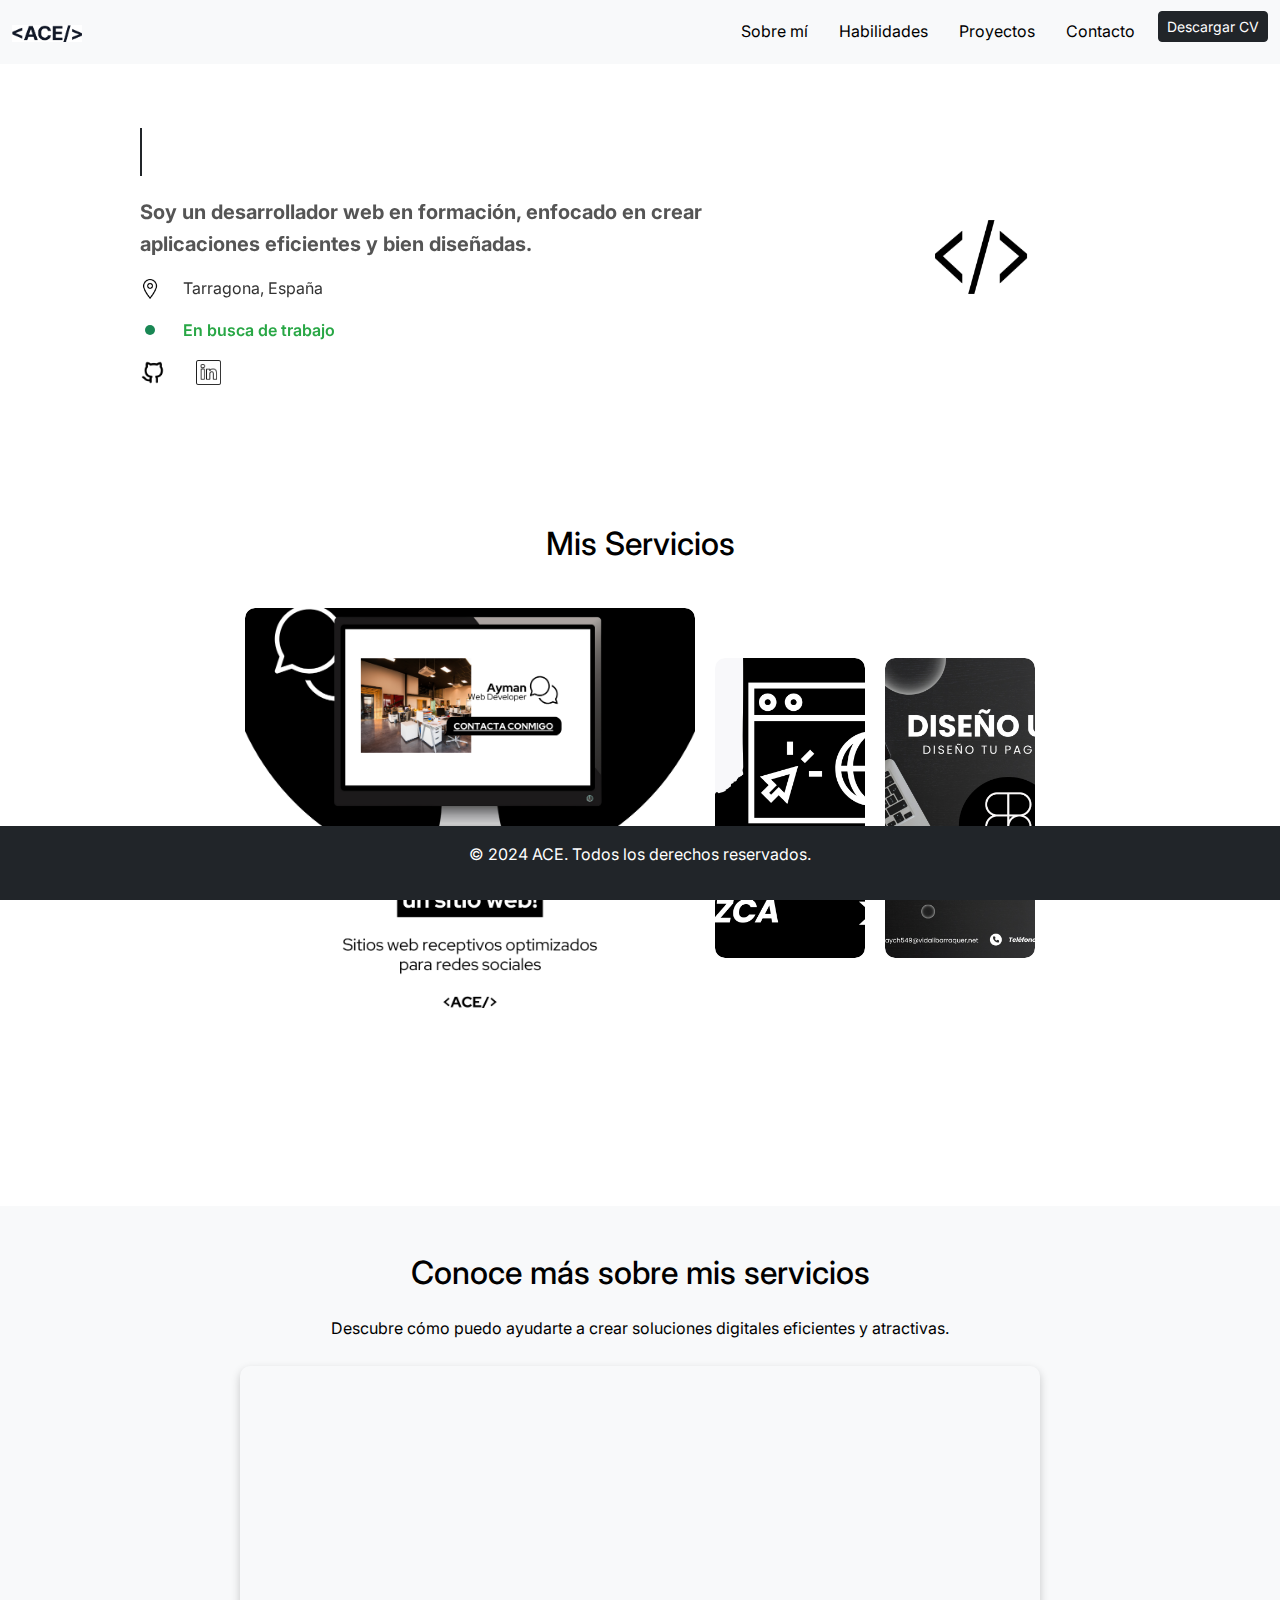
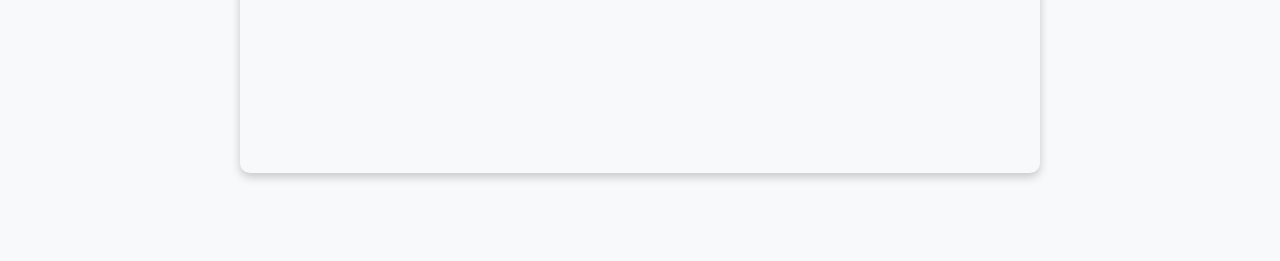
<file: index.html>
<!DOCTYPE html>
<html lang="es">

<head>
    <meta charset="UTF-8">
    <meta name="viewport" content="width=device-width, initial-scale=1.0">
    <meta name="description" content="Portafolio de Ayman Charoui, desarrollador web con experiencia en HTML, CSS, JavaScript y frameworks como Bootstrap.">
    <meta name="author" content="Ayman Charoui Essamadi">
    <title>Portafolio de Ayman Charoui</title>

    <!-- Vinculación de Google Fonts para la tipografía Inter -->
    <link href="https://fonts.googleapis.com/css2?family=Inter:wght@300;400;600&display=swap" rel="stylesheet">

    <!-- Bootstrap CSS -->
    <link href="https://cdn.jsdelivr.net/npm/bootstrap@5.3.0-alpha1/dist/css/bootstrap.min.css" rel="stylesheet">

    <!-- CSS Personalizado -->
    <link href="css/index.css" rel="stylesheet">

    <!-- AOS Animations -->
    <link rel="stylesheet" href="https://cdn.jsdelivr.net/npm/aos@2.3.4/dist/aos.css">

    <!-- Scripts -->
    <script src="https://cdn.jsdelivr.net/npm/bootstrap@5.3.0-alpha1/dist/js/bootstrap.bundle.min.js" defer></script>
    <script src="https://cdn.jsdelivr.net/npm/aos@2.3.4/dist/aos.js" defer></script>
    <script>
        document.addEventListener('DOMContentLoaded', () => {
            AOS.init({
                duration: 800,
                easing: 'ease-in-out'
            });
        });
    </script>
</head>

<body id="index">
    <!-- Navbar cargada externamente -->
    <header id="navbar-container"></header>

    <script>
        document.addEventListener("DOMContentLoaded", function () {
            fetch("navbar.html")
                .then(response => response.text())
                .then(data => {
                    document.getElementById("navbar-container").innerHTML = data;
                });
        });
    </script>

    <!-- Sección de introducción -->
    <section class="intro-section text-center py-5" aria-labelledby="intro-header">
        <div class="container">
            <div class="row align-items-center">
                <!-- Columna para el contenido de texto a la izquierda -->
                <div class="col-md-8 mb-4" data-aos="fade-left">
                    <header>
                        <h1 class="text-start d-flex align-items-center">
                            Hola, me llamo Ayman
                            <img src="Multimedia/images/manoemoji.png" alt="Emoji de saludo con la mano" class="emoji img-fluid ms-2" style="width: 90px;">
                        </h1>                        
                    </header>
                    <p class="text-start">Soy un desarrollador web en formación, enfocado en crear aplicaciones eficientes y bien diseñadas.</p>
    
                    <!-- Ubicación y estado -->
                    <div class="location-status mb-3 d-flex align-items-center">
                        <img src="Multimedia/images/gps.png" alt="Ubicación" class="img-fluid" style="width: 20px; height: 20px;">
                        <span class="ms-2">Tarragona, España</span>
                    </div>
                    <div class="status-indicator mb-3 d-flex align-items-center">
                        <span class="bg-success rounded-circle" style="width: 10px; height: 10px;"></span>
                        <span class="ms-2">En busca de trabajo</span>
                    </div>
    
                    <!-- Iconos sociales -->
                    <div class="social-icons d-flex mt-3">
                        <a href="https://github.com/AyChEs-0" target="_blank" class="me-3">
                            <img src="Multimedia/images/outline.png" alt="GitHub" class="social-icon">
                        </a>
                        <a href="https://www.linkedin.com/in/ayman-c-909846265?utm_source=share&utm_campaign=share_via&utm_content=profile&utm_medium=android_app " target="_blank">
                            <img src="Multimedia/images/social.png" alt="LinkedIn" class="social-icon">
                        </a>
                    </div>
                </div>
    
                <!-- Columna para la imagen a la derecha -->
                <div class="col-md-4 mb-4" data-aos="fade-right">
                    <img src="Multimedia/images/code.png" alt="Ayman Charoui" class="img-fluid rounded-circle" style="width: 150px; height: 150px;">
                </div>
            </div>
        </div>
    </section>

    <!-- Sección del Slideshow -->
    <section class="slideshow-section text-center py-5" aria-labelledby="slideshow-header">
        <div class="container">
            <h2 id="slideshow-header" class="mb-4">Mis Servicios</h2>
            <div class="slider-container">
                <div class="slider-images">
                    <div class="slider-img" onclick="activateSlide(0)">
                        <img src="Multimedia/images/BANNER1.png" alt="Banner 1">
                    </div>
                    <div class="slider-img" onclick="activateSlide(1)">
                        <img src="Multimedia/images/BANNER2.png" alt="Banner 2">
                    </div>
                    <div class="slider-img" onclick="activateSlide(2)">
                        <img src="Multimedia/images/BANNER3.png" alt="Banner 3">
                    </div>
                </div>
            </div>
        </div>
    </section>

    <!-- Sección del Vídeo Publicitario -->
    <section class="video-section text-center py-5" aria-labelledby="video-header">
        <div class="container">
            <h2 id="video-header" class="mb-4">Conoce más sobre mis servicios</h2>
            <p class="mb-4">Descubre cómo puedo ayudarte a crear soluciones digitales eficientes y atractivas.</p>
            <div class="video-container">
                <iframe 
                    width="100%" 
                    height="400" 
                    src="https://www.youtube.com/embed/BciUxKkTMnU?si=ZtHCV5sSHZlhfaGw" 
                    title="Vídeo publicitario de Ayman Charoui" 
                    frameborder="0" 
                    allow="accelerometer; autoplay; clipboard-write; encrypted-media; gyroscope; picture-in-picture" 
                    allowfullscreen>
                </iframe>
            </div>
        </div>
    </section>

    <!-- Footer fijo -->
    <footer class="text-center text-white bg-dark py-3 fixed-bottom">
        <p>&copy; 2024 ACE. Todos los derechos reservados.</p>
    </footer>

    <script>
        // Script per activar el slide
        function activateSlide(index) {
            const slides = document.querySelectorAll('.slider-img');
            slides.forEach((slide, i) => {
                if (i === index) {
                    slide.classList.add('active');
                } else {
                    slide.classList.remove('active');
                }
            });
        }

        // Activar el primer slide per defecte
        activateSlide(0);
    </script>
</body>

</html>
</file>
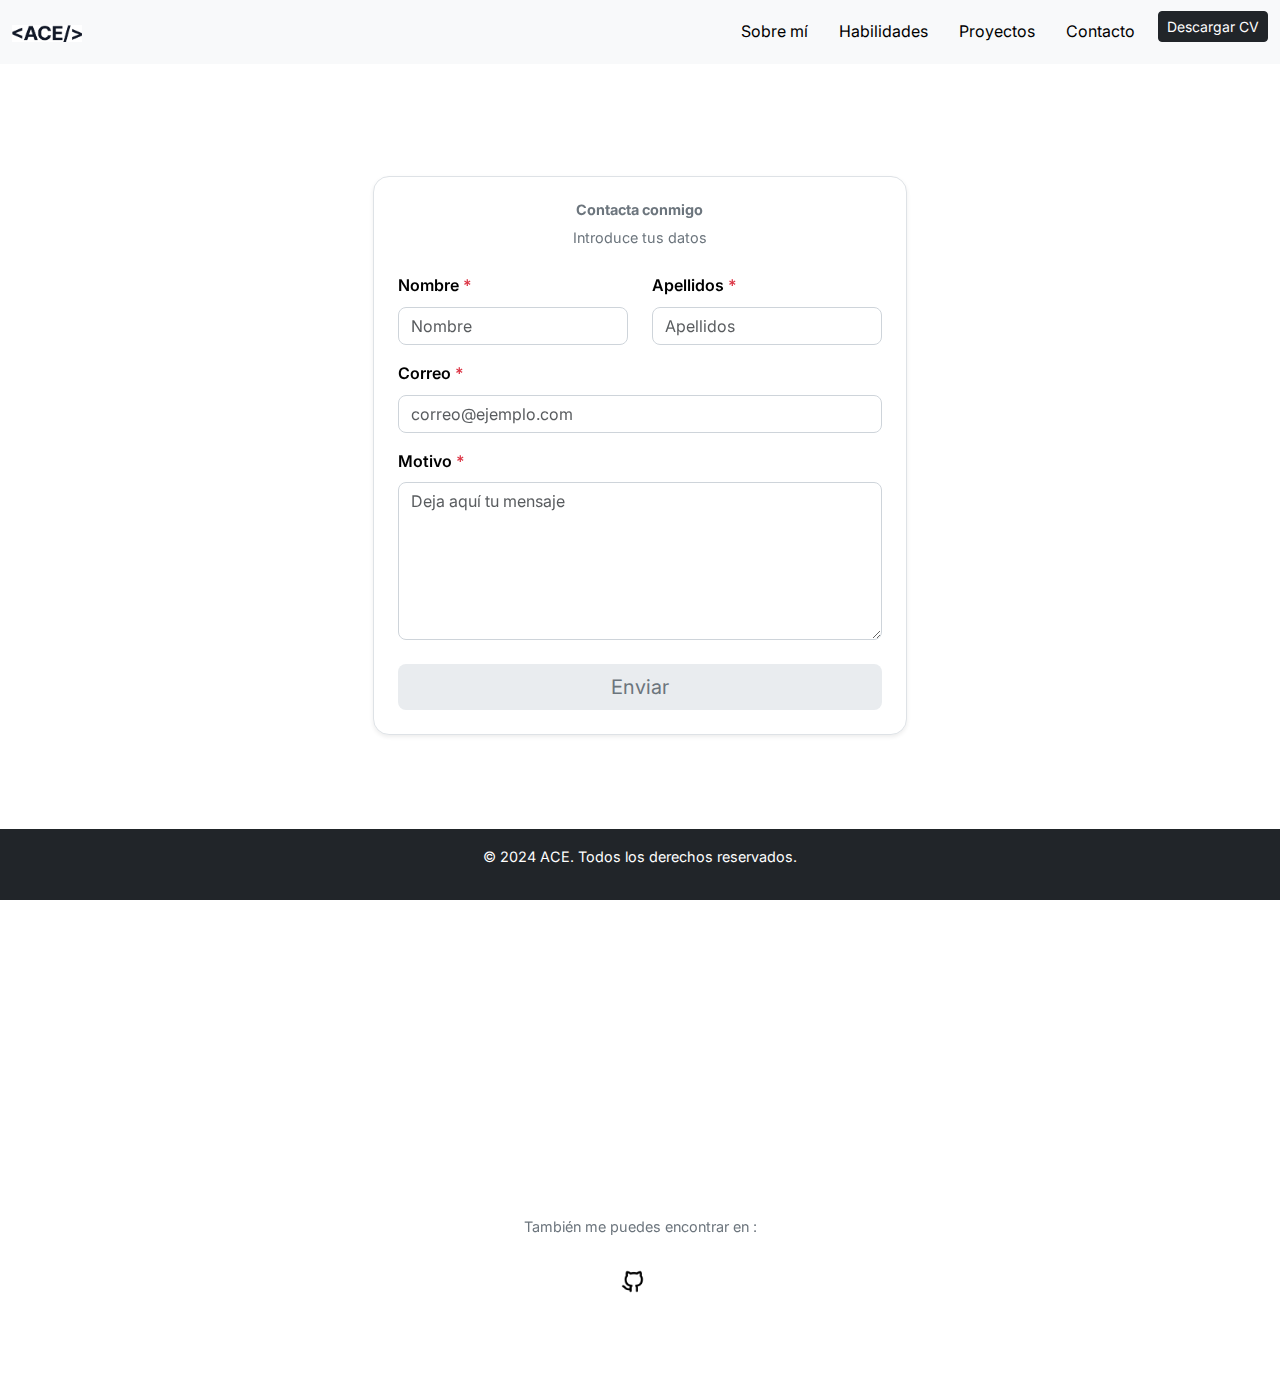
<file: contacto.html>
<!DOCTYPE html>
<html lang="es">

<head>
    <meta charset="UTF-8">
    <meta name="viewport" content="width=device-width, initial-scale=1.0">
    <meta name="description" content="Portafolio de Ayman Charoui, desarrollador web con experiencia en HTML, CSS, JavaScript y frameworks como Bootstrap.">
    <meta name="author" content="Ayman Charoui Essamadi">
    <title>Portafolio de Ayman Charoui</title>

    <!-- Vinculación de Google Fonts para la tipografía Inter -->
    <link href="https://fonts.googleapis.com/css2?family=Inter:wght@300;400;600&display=swap" rel="stylesheet">

    <!-- Bootstrap CSS -->
    <link href="https://cdn.jsdelivr.net/npm/bootstrap@5.3.0-alpha1/dist/css/bootstrap.min.css" rel="stylesheet">

    <!-- CSS Personalizado -->
    <link href="css/contacto.css" rel="stylesheet">

    <!-- AOS Animations -->
    <link rel="stylesheet" href="https://cdn.jsdelivr.net/npm/aos@2.3.4/dist/aos.css">

    <!-- Scripts -->
    <script src="https://cdn.jsdelivr.net/npm/bootstrap@5.3.0-alpha1/dist/js/bootstrap.bundle.min.js" defer></script>
    <script src="https://cdn.jsdelivr.net/npm/aos@2.3.4/dist/aos.js" defer></script>
    <script>
        // Inicialización de AOS (animaciones)
        document.addEventListener('DOMContentLoaded', () => {
            AOS.init({
                duration: 800,
                easing: 'ease-in-out'
            });
        });
    </script>
</head>

<body>
    <!-- Navbar cargada externamente -->
    <header id="navbar-container"></header>

    <script>
        // Carga la navbar desde un archivo externo
        document.addEventListener("DOMContentLoaded", function () {
            fetch("navbar.html")
                .then(response => response.text())
                .then(data => {
                    document.getElementById("navbar-container").innerHTML = data;
                });
        });
    </script>

    <!-- Sección de contacto -->
    <section class="contacto my-5 py-5">
        <div class="container" data-aos="fade-up">
            <div class="row justify-content-center">
                <div class="col-12 col-md-10 col-lg-8 p-4 border rounded-4 shadow-sm bg-white">
                    <h2 class="text-center fw-bold mb-2">Contacta conmigo</h2>
                    <p class="text-center mb-4">Introduce tus datos</p>
                    <form id="contact-form" action="procesar_formulario.php" method="POST" data-aos="fade-up">
                        <div class="row mb-3">
                            <div class="col-md-6">
                                <label for="nombre" class="form-label fw-semibold">Nombre <span class="text-danger">*</span></label>
                                <input type="text" id="nombre" class="form-control" placeholder="Nombre" required>
                            </div>
                            <div class="col-md-6">
                                <label for="apellidos" class="form-label fw-semibold">Apellidos <span class="text-danger">*</span></label>
                                <input type="text" id="apellidos" class="form-control" placeholder="Apellidos" required>
                            </div>
                        </div>
                        <div class="mb-3">
                            <label for="correo" class="form-label fw-semibold">Correo <span class="text-danger">*</span></label>
                            <input type="email" id="correo" class="form-control" placeholder="correo@ejemplo.com" required>
                        </div>
                        <div class="mb-4">
                            <label for="motivo" class="form-label fw-semibold">Motivo <span class="text-danger">*</span></label>
                            <textarea id="motivo" class="form-control" rows="6" placeholder="Deja aquí tu mensaje" required></textarea>
                        </div>
                        <button type="submit" class="btn btn-lg w-100 enviar-btn">Enviar</button>
                    </form>
                </div>
            </div>
            <!-- Mapa incrustado sin API -->
            <div class="mt-5" style="text-align: center;">
                <iframe 
                    src="https://www.google.com/maps/embed?pb=!1m18!1m12!1m3!1d2985.181312460702!2d1.2419156768900855!3d41.11888200960001!2m3!1f0!2f0!3f0!3m2!1i1024!2i768!4f13.1!3m3!1m2!1s0x12a15a57941d547f%3A0x9c3c7b41e6b2b22b!2sInstitut%20Francesc%20Vidal%20i%20Barraquer!5e0!3m2!1ses!2ses!4v1710600000000"
                    width="100%" 
                    height="400" 
                    style="border:0;" 
                    allowfullscreen="" 
                    loading="lazy" 
                    referrerpolicy="no-referrer-when-downgrade">
                </iframe>
            </div>
            <!-- Redes sociales -->
            <div class="text-center mt-4">
                <p>También me puedes encontrar en :</p>
                <a href="https://github.com/tuusuario" target="_blank" class="me-3">
                    <img src="Multimedia/images/outline.png" alt="GitHub" class="social-icon" width="25px" height="25px">
                </a>
                <i class="bi bi-github fs-3"></i>
            </div>
        </div>
    </section>

    <!-- Footer fijo -->
    <footer class="text-center text-white bg-dark py-3 fixed-bottom">
        <p>&copy; 2024 ACE. Todos los derechos reservados.</p>
    </footer>
</body>
</html>
</file>
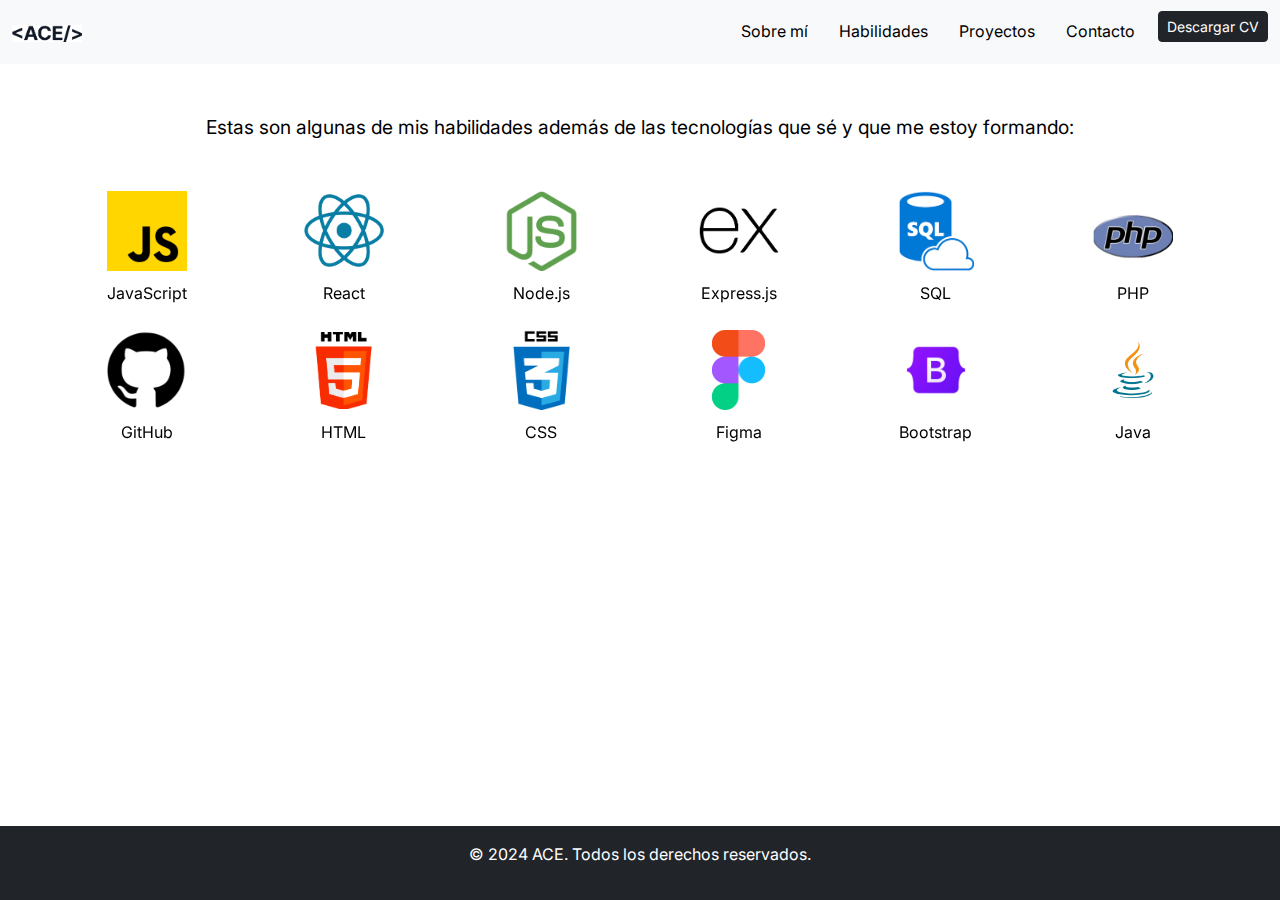
<file: habilidades.html>
<!DOCTYPE html>
<html lang="es">

<head>
    <meta charset="UTF-8">
    <meta name="viewport" content="width=device-width, initial-scale=1.0">
    <meta name="description" content="Portafolio de Ayman Charoui, desarrollador web con experiencia en HTML, CSS, JavaScript y frameworks como Bootstrap.">
    <meta name="author" content="Ayman Charoui Essamadi">
    <title>Portafolio de Ayman Charoui</title>

    <!-- Vinculación de Google Fonts para la tipografía Inter -->
    <link href="https://fonts.googleapis.com/css2?family=Inter:wght@300;400;600&display=swap" rel="stylesheet">

    <!-- Bootstrap CSS -->
    <link href="https://cdn.jsdelivr.net/npm/bootstrap@5.3.0-alpha1/dist/css/bootstrap.min.css" rel="stylesheet">

    <!-- CSS Personalizado -->
    <link href="css/hablidades.css" rel="stylesheet">

    <!-- AOS Animations -->
    <link rel="stylesheet" href="https://cdn.jsdelivr.net/npm/aos@2.3.4/dist/aos.css">

    <!-- Scripts -->
    <script src="https://cdn.jsdelivr.net/npm/bootstrap@5.3.0-alpha1/dist/js/bootstrap.bundle.min.js" defer></script>
    <script src="https://cdn.jsdelivr.net/npm/aos@2.3.4/dist/aos.js" defer></script>
    <script>
        document.addEventListener('DOMContentLoaded', () => {
            AOS.init({
                duration: 800,
                easing: 'ease-in-out'
            });
        });
    </script>
</head>

<body id="hablidades">
    <!-- Navbar cargada externamente -->
    <header id="navbar-container"></header>

    <script>
        document.addEventListener("DOMContentLoaded", function () {
            fetch("navbar.html")
                .then(response => response.text())
                .then(data => {
                    document.getElementById("navbar-container").innerHTML = data;
                });
        });
    </script>

    <section class="tecnologias">
        <p class="habilidades-intro">Estas son algunas de mis habilidades además de las tecnologías que sé y que me estoy formando:</p>
        <div class="grid-tecnologias">
            <div class="tecnologia" data-aos="fade-up">
                <img src="Multimedia/images/icon-javscript.png" alt="JavaScript">
                <p>JavaScript</p>
            </div>
            <div class="tecnologia" data-aos="fade-up">
                <img src="Multimedia/images/icon-react.png" alt="React">
                <p>React</p>
            </div>
            <div class="tecnologia" data-aos="fade-up">
                <img src="Multimedia/images/icon-nodejs.png" alt="Node.js">
                <p>Node.js</p>
            </div>
            <div class="tecnologia" data-aos="fade-up">
                <img src="Multimedia/images/icon-express.png" alt="Express.js">
                <p>Express.js</p>
            </div>
            <div class="tecnologia" data-aos="fade-up">
                <img src="Multimedia/images/SQL.png" alt="SQL">
                <p>SQL</p>
            </div>
            <div class="tecnologia" data-aos="fade-up">
                <img src="Multimedia/images/icon-php.png" alt="PHP">
                <p>PHP</p>
            </div>
            <div class="tecnologia" data-aos="fade-up">
                <img src="Multimedia/images/icon-github.png" alt="GitHub">
                <p>GitHub</p>
            </div>
            <div class="tecnologia" data-aos="fade-up">
                <img src="Multimedia/images/icon-html.png" alt="HTML">
                <p>HTML</p>
            </div>
            <div class="tecnologia" data-aos="fade-up">
                <img src="Multimedia/images/icon-css.png" alt="CSS">
                <p>CSS</p>
            </div>
            <div class="tecnologia" data-aos="fade-up">
                <img src="Multimedia/images/icon-figma.png" alt="Figma">
                <p>Figma</p>
            </div>
            <div class="tecnologia" data-aos="fade-up">
                <img src="Multimedia/images/icon-bootstrap.png" alt="Bootstrap">
                <p>Bootstrap</p>
            </div>
            <div class="tecnologia" data-aos="fade-up">
                <img src="Multimedia/images/icon-java.png" alt="Java">
                <p>Java</p>
            </div>
        </div>
    </section>

    <!-- Footer fijo -->
    <footer class="text-center text-white bg-dark py-3 fixed-bottom">
        <p>&copy; 2024 ACE. Todos los derechos reservados.</p>
    </footer>
</body>

</html>
</file>
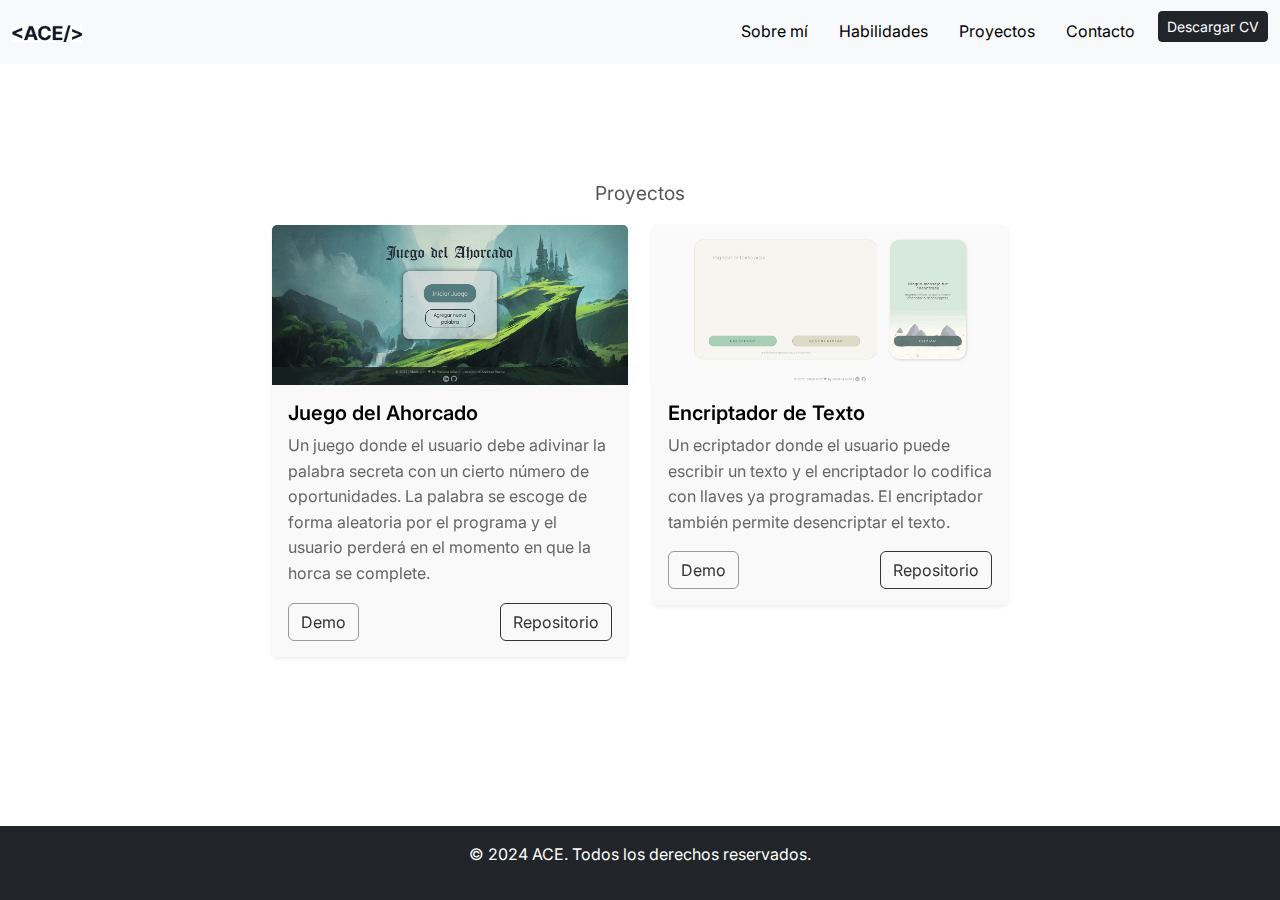
<file: proyectos.html>
<!DOCTYPE html>
<html lang="en">
<head>
    <meta charset="UTF-8">
    <meta name="viewport" content="width=device-width, initial-scale=1.0">
    <meta name="description" content="Portafolio de Ayman Charoui, desarrollador web con experiencia en HTML, CSS, JavaScript y frameworks como Bootstrap.">
    <meta name="author" content="Ayman Charoui Essamadi">
    <title>Portafolio de Ayman Charoui</title>

    <!-- Favicon -->
    <link rel="icon" href="Multimedia/images/code.png" type="image/x-icon">
    <!-- Vinculación de Google Fonts para la tipografía Inter -->
    <link href="https://fonts.googleapis.com/css2?family=Inter:wght@300;400;600&display=swap" rel="stylesheet">

    <!-- Bootstrap CSS -->
    <link href="https://cdn.jsdelivr.net/npm/bootstrap@5.3.0-alpha1/dist/css/bootstrap.min.css" rel="stylesheet">

    <!-- CSS Personalizado -->
    <link href="css/proyectos.css" rel="stylesheet">

    <!-- AOS Animations -->
    <link rel="stylesheet" href="https://cdn.jsdelivr.net/npm/aos@2.3.4/dist/aos.css">

    <!-- Scripts -->
    <script src="https://cdn.jsdelivr.net/npm/bootstrap@5.3.0-alpha1/dist/js/bootstrap.bundle.min.js" defer></script>
    <script src="https://cdn.jsdelivr.net/npm/aos@2.3.4/dist/aos.js" defer></script>
    <script>
        document.addEventListener('DOMContentLoaded', () => {
            AOS.init({
                duration: 800,
                easing: 'ease-in-out'
            });
        });
    </script>
</head>
<body>
    <!-- Navbar cargada externamente -->
    <header id="navbar-container"></header>

    <script>
        document.addEventListener("DOMContentLoaded", function () {
            fetch("navbar.html")
                .then(response => response.text())
                .then(data => {
                    document.getElementById("navbar-container").innerHTML = data;
                });
        });
    </script>

    <!-- Proyectos -->
    <section class="proyectos" id="proyectos">
        <div class="container py-5">
            <!-- Los proyectos no son mios -->
            <p class="text-center" data-aos="fade-up" style="font-size: 1.2rem; color: #555;">
               Proyectos 
            </p>

            <!-- Ejemplo de tarjetas para proyectos futuros -->
            <div class="row justify-content-center">
                <div class="col-md-4" data-aos="zoom-in-up">
                    <div class="card shadow-sm">
                        <img src="Multimedia/images/proyecto-noesmio1.png" class="card-img-top" alt="Proyecto en construcción">
                        <div class="card-body">
                            <h5 class="card-title">Juego del Ahorcado</h5>
                            <p class="card-text">Un juego donde el usuario debe adivinar la palabra secreta con un cierto número de oportunidades. La palabra se escoge de forma aleatoria por el programa y el usuario perderá en el momento en que la horca se complete.</p>
                            <div class="d-flex justify-content-between">
                                <a href="#" class="btn btn-outline-secondary">Demo</a>
                                <a href="#" class="btn btn-outline-dark">Repositorio</a>
                            </div>
                        </div>
                    </div>
                </div>

                <div class="col-md-4" data-aos="zoom-in-up" data-aos-delay="200">
                    <div class="card shadow-sm">
                        <img src="Multimedia/images/proyecto-noesmio2.png" class="card-img-top" alt="Proyecto en construcción">
                        <div class="card-body">
                            <h5 class="card-title">Encriptador de Texto</h5>
                            <p class="card-text">Un ecriptador donde el usuario puede escribir un texto y el encriptador lo codifica con llaves ya programadas. El encriptador también permite desencriptar el texto.</p>
                            <div class="d-flex justify-content-between">
                                <a href="#" class="btn btn-outline-secondary">Demo</a>
                                <a href="#" class="btn btn-outline-dark">Repositorio</a>
                            </div>
                        </div>
                    </div>
                </div>
            </div>
        </div>
    </section>

    <!-- Footer fijo -->
    <footer class="text-center text-white bg-dark py-3 fixed-bottom">
        <p>&copy; 2024 ACE. Todos los derechos reservados.</p>
    </footer>
</body>
</html>
</file>
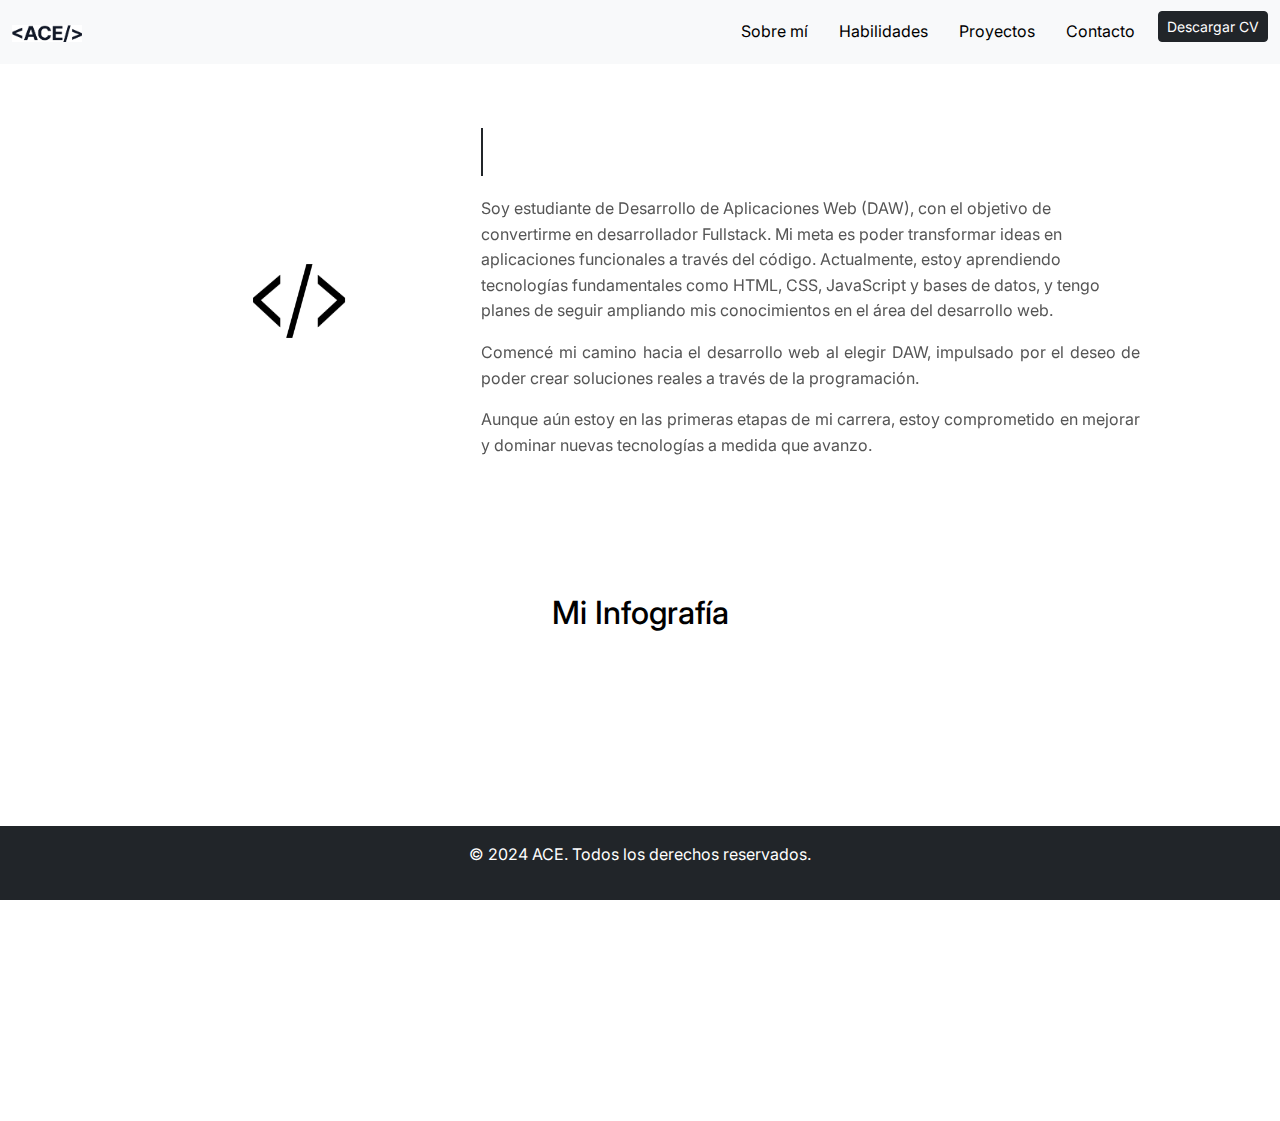
<file: sobremi.html>
<!DOCTYPE html>
<html lang="es">
<head>
  <meta charset="UTF-8">
  <meta name="viewport" content="width=device-width, initial-scale=1.0">
  <meta name="description" content="Portafolio de Ayman Charoui, desarrollador web con experiencia en HTML, CSS, JavaScript y frameworks como Bootstrap.">
  <meta name="author" content="Ayman Charoui Essamadi">
  <title>Portafolio de Ayman Charoui</title>

  <!-- Vinculación de Google Fonts para la tipografía Inter -->
  <link href="https://fonts.googleapis.com/css2?family=Inter:wght@300;400;600&display=swap" rel="stylesheet">

  <!-- Bootstrap CSS -->
  <link href="https://cdn.jsdelivr.net/npm/bootstrap@5.3.0-alpha1/dist/css/bootstrap.min.css" rel="stylesheet">

  <!-- CSS Personalizado -->
  <link href="css/sobremi.css" rel="stylesheet">

  <!-- AOS Animations -->
  <link rel="stylesheet" href="https://cdn.jsdelivr.net/npm/aos@2.3.4/dist/aos.css">

  <!-- Scripts -->
  <script src="https://cdn.jsdelivr.net/npm/bootstrap@5.3.0-alpha1/dist/js/bootstrap.bundle.min.js" defer></script>
  <script src="https://cdn.jsdelivr.net/npm/aos@2.3.4/dist/aos.js" defer></script>
  <script>
      document.addEventListener('DOMContentLoaded', () => {
          AOS.init({
              duration: 800,
              easing: 'ease-in-out'
          });
      });
  </script>
</head>
<body id="sobremi">
<!-- Navbar cargada externamente -->
<header id="navbar-container"></header>

<script>
    document.addEventListener("DOMContentLoaded", function () {
        fetch("navbar.html")
            .then(response => response.text())
            .then(data => {
                document.getElementById("navbar-container").innerHTML = data;
            });
    });
</script>

<main>
    <section class="intro-section text-center py-5" aria-labelledby="intro-header">
        <div class="container">
            <div class="row align-items-center">
                <!-- Columna para la imagen a la derecha -->
                <div class="col-md-4 mb-4" data-aos="fade-right">
                    <img src="Multimedia/images/code.png" alt="Ayman Charoui" class="img-fluid rounded-circle" style="width: 150px; height: 150px;">
                </div>
                <!-- Columna para el contenido de texto -->
                <div class="col-md-8 mb-4" data-aos="fade-left">
                    <header>
                        <h1 class="text-start d-flex align-items-center">
                            Descripcion
                        </h1>
                    </header>
                    <p class="text-start">
                        Soy estudiante de Desarrollo de Aplicaciones Web (DAW), con el objetivo de convertirme en desarrollador Fullstack. Mi meta es poder transformar ideas en aplicaciones funcionales a través del código. Actualmente, estoy aprendiendo tecnologías fundamentales como HTML, CSS, JavaScript y bases de datos, y tengo planes de seguir ampliando mis conocimientos en el área del desarrollo web.
                    </p>
                    <p>
                        Comencé mi camino hacia el desarrollo web al elegir DAW, impulsado por el deseo de poder crear soluciones reales a través de la programación.
                    </p>
                    <p>
                        Aunque aún estoy en las primeras etapas de mi carrera, estoy comprometido en mejorar y dominar nuevas tecnologías a medida que avanzo.
                    </p>
                </div>
            </div>
        </div>
    </section>
    
    <!-- Sección de Infografía -->
    <section class="text-center my-5">
        <h2>Mi Infografía</h2>
        <div style="width: 100%; height: 400px; margin-bottom: 80px;"> <!-- Reduïm l'alçada i afegim un marge inferior -->
            <iframe
                title="Ayman Charoui"
                frameborder="0"
                width="1200"
                height="675"
                style="width: 100%; height: 100%;"
                src="https://view.genially.com/67d6bac4ba4182a790575fa1"
                type="text/html"
                allowscriptaccess="always"
                allowfullscreen="true"
                scrolling="yes"
                allownetworking="all"
            ></iframe>
        </div>
    </section>
</main>

<!-- Footer fijo -->
<footer class="text-center text-white bg-dark py-3 fixed-bottom">
    <p>&copy; 2024 ACE. Todos los derechos reservados.</p>
</footer>

</body>
</html>
</file>
<file: css/contacto.css>
/* Estilo general */
body {
    font-family: 'Inter', sans-serif;
    background-color: #f8f9fa;
}

/* Sección de contacto */
.contacto .container {
    max-width: 800px;
}

/* Inputs y textarea */
form .form-control {
    border: 1px solid #ced4da;
    border-radius: 8px;
    box-shadow: none;
    transition: border-color 0.2s ease-in-out;
}

form .form-control:focus {
    border-color: #6c757d;
    box-shadow: 0 0 0 0.25rem rgba(108, 117, 125, 0.25);
}

/* Botón de enviar */
.enviar-btn {
    background-color: #e9ecef;
    color: #6c757d;
    border: none;
    border-radius: 8px;
    cursor: not-allowed;
}

.enviar-btn:disabled {
    opacity: 0.6;
}

/* Texto adicional */
.text-center  {
    font-size: 0.9rem;
    color: #6c757d; /* Color gris para el texto en otras secciones */
}

/* Estilo para el footer */
footer {
    text-align: center; /* Centrar texto */
    background-color: #000000; /* Color de fondo del footer */
    color: #FFFFFF; /* Color del texto */
    padding: 20px 10px; /* Espaciado interno */
}

/* Icono de GitHub */
.bi-github {
    color: #343a40;
    cursor: pointer;
    transition: color 0.2s ease-in-out;
}

.bi-github:hover {
    color: #000000;
}
</file>
<file: css/hablidades.css>
.tecnologias {
    position: relative;
    margin: 0 auto;
    max-width: 1200px;
    padding: 0 20px; /* Reduzco el padding a izquierda y derecha */
}

.habilidades-intro {
    padding-top: 2rem;
    padding-bottom: 2rem;
    font-size: 1.2rem;
    text-align: center;
}

.grid-tecnologias {
    display: grid;
    grid-template-columns: repeat(auto-fit, minmax(150px, 1fr)); /* Ajustable */
    grid-gap: 1.5rem;
    justify-items: center;
    align-items: center;
    margin-bottom: 100px; /* Margen inferior para evitar que el footer tape contenido */
}

.tecnologia {
    display: flex;
    flex-direction: column;
    align-items: center;
    justify-content: center;
    text-align: center;
    transition: transform 0.3s, box-shadow 0.3s;
}

.tecnologia:hover {
    transform: scale(1.05);
    box-shadow: 0 4px 15px rgba(0, 0, 0, 0.2);
}

.tecnologia img {
    width: 80px; /* Tamaño uniforme */
    height: 80px;
    object-fit: contain; /* Mantener la proporción */
    margin-bottom: 10px;
}

.tecnologia p {
    font-size: 1rem;
    margin: 0;
}

/* Ajuste del footer fijo */
footer {
    z-index: 1000;
}
</file>
<file: css/proyectos.css>
body {
    font-family: 'Inter', sans-serif;
    background-color: #f5f5f5; /* Gris claro */
    color: #333; /* Texto en gris oscuro */
}

.proyectos {
    background-color: #fff; /* Fondo blanco */
    padding: 50px 0;
}

.card {
    background-color: #f9f9f9; /* Fondo gris claro */
    border: none;
    transition: transform 0.3s ease-in-out; /* Animación para la tarjeta */
}

.card:hover {
    transform: translateY(-10px); /* Efecto de elevación al pasar el mouse */
}

.card-title {
    color: #000; /* Títulos en negro */
    font-weight: 600;
}

.card-text {
    color: #666; /* Texto en gris medio */
}

.btn-outline-secondary {
    border-color: #999; /* Botón con borde gris */
    color: #333; /* Texto del botón */
    transition: background-color 0.3s ease, color 0.3s ease; /* Transición suave */
}

.btn-outline-secondary:hover {
    background-color: #333; /* Fondo gris oscuro */
    color: #fff; /* Texto blanco */
}

.btn-outline-dark {
    border-color: #333; /* Botón con borde negro */
    color: #333; /* Texto del botón */
    transition: background-color 0.3s ease, color 0.3s ease; /* Transición suave */
}

.btn-outline-dark:hover {
    background-color: #333; /* Fondo negro */
    color: #fff; /* Texto blanco */
}

footer {
    background-color: #222; /* Fondo negro */
    color: #aaa; /* Texto gris claro */
}

@media (max-width: 768px) {
    .card {
        margin-bottom: 20px; /* Espaciado adicional en móviles */
    }
}
</file>
<file: css/index.css>
/* RESET de márgenes y padding */
* {
    margin: 0; /* Elimina márgenes */
    padding: 0; /* Elimina padding */
    box-sizing: border-box; /* Incluye padding y border en el tamaño */
}

/* Estilos generales del body */
body {
    font-family: 'Inter', sans-serif; /* Fuente del texto */
    color: #000000; /* Color del texto */
    background-color: #FFFFFF; /* Color de fondo */
    line-height: 1.6; /* Espaciado entre líneas */
    padding-top: 80px; 
}

/*Cookies y Ley de Privacidad */

#cookie-banner {
    position: fixed;
    bottom: 0;
    left: 0;
    width: 100%;
    background: #0475B3;
    padding: 15px;
    box-shadow: 0 -2px 10px rgba(0, 0, 0, 0.2);
    z-index: 1000;
    display: flex;
    justify-content: space-between;
    align-items: center;
    font-family: 'Inter', sans-serif; /* Cambiar a la fuente utilizada en el resto del sitio */
    color: #F5F5F5; /* Color del texto */
}

#cookie-banner p {
    margin: 0;
    font-size: 14px;
    flex: 1; /* Permite que el texto ocupe el espacio disponible */
}

#cookie-banner a {
    color: #ffffff;
    text-decoration: underline;
    font-weight: bold;
}

#cookie-banner a:hover {
    color: #fce15b;
}

#cookie-banner button {
    background-color: #fce15b;
    color: #000; /* Cambiar a negro para mejor contraste */
    border: none;
    border-radius: 5px;
    padding: 10px 20px;
    font-size: 14px;
    cursor: pointer;
    transition: background-color 0.3s ease;
    margin-left: 10px; /* Espacio entre botones */
}

#cookie-banner button:hover {
    background-color: #FFEC89;
}
 



/* Navbar (común para todas las páginas) */
.navbar {
    background-color: #f8f9fa; /* Color de fondo de la navbar */
    transition: background-color 0.3s ease; /* Transición suave */
}

.navbar.scrolled {
    background-color: #000000; /* Color de fondo al hacer scroll */
    color: #FFFFFF; /* Color del texto al hacer scroll */
}

.navbar .navbar-brand {
    font-weight: bold; /* Negrita para el logo */
    font-size: 1.5rem; /* Tamaño de fuente del logo */
}

.navbar .nav-item {
    margin-left: 15px; /* Espaciado entre elementos de la navbar */
}

.navbar .nav-link {
    color: #000000; /* Color de los enlaces */
    transition: color 0.3s ease; /* Transición suave del color */
}

.navbar .nav-link:hover {
    color: #818181; /* Color al pasar el ratón */
}

.navbar button {
    background-color: #000000; /* Color de fondo del botón */
    color: #FFFFFF; /* Color del texto del botón */
    padding: 5px 10px; /* Espaciado interno del botón */
    border: none; /* Sin borde */
    cursor: pointer; /* Cambia el cursor al pasar */
    border-radius: 5px; /* Bordes redondeados */
    transition: transform 0.3s ease, background-color 0.3s ease; /* Transiciones suaves */
}

.navbar button:hover {
    background-color: #818181; /* Color al pasar el ratón */
    transform: scale(1.05); /* Aumenta tamaño al pasar */
}

/* Footer */
footer {
    text-align: center; /* Centrar texto */
    background-color: #000000; /* Color de fondo del footer */
    color: #FFFFFF; /* Color del texto */
    padding: 20px 10px; /* Espaciado interno */
}

/* Estilos específicos para index.html */
#index .intro-section {
    display: flex; /* Usar flexbox */
    flex-direction: row; /* Dirección de los elementos en fila */
    align-items: center; /* Alinear verticalmente */
    padding: 50px 10%; /* Espaciado interno */
    gap: 30px; /* Espacio entre columnas */
    justify-content: space-between; /* Distribuir el espacio */
    margin-bottom: 20px;
}

#index .intro-section h1 {
    font-size: 2.5rem; /* Tamaño de fuente del título */
    font-weight: 700; /* Negrita para el título */
    color: #212529; /* Color del título */
    overflow: hidden; /* Oculta el desbordamiento */
    white-space: nowrap; /* Sin salto de línea */
    border-right: 2px solid; /* Línea a la derecha */
    width: 0; /* Ancho inicial */
    max-width: 100%;
    animation: typing 7s steps(30, end) infinite, blink 0.5s step-end infinite; 
    margin-bottom: 20px;
}

/* Animación de la escritura (sin cambios) */
@keyframes typing {
    from { width: 0; } /* Comienza sin ancho */
    to { width: 100%; } /* Expande el ancho */
}

@keyframes blink {
    from, to { border-color: transparent; } /* Sin color al inicio y fin */
    50% { border-color: black; } /* Color en el medio */
}

/* Añadir animación para el emoji */
#index .intro-section h1 img.emoji {
    opacity: 0; /* Inicialmente invisible */
    animation: showEmoji 90000s forwards; /* Duración extendida para la animación del emoji */
    animation-delay: 3s; /* Retraso antes de que empiece la animación del emoji */
}

/* Animación para que el emoji se haga visible */
@keyframes showEmoji {
    0% {
        opacity: 100; /* Comienza invisible */
        transform: translateX(-20px); /* Mueve el emoji hacia la izquierda */
    }
    100% {
        opacity: 1; /* Se vuelve completamente visible */
        transform: translateX(0); /* Vuelve a su posición original */
    }
}

#index .intro-section p {
    font-weight: 700; /* Negrita para el párrafo */
    font-size: 1.25rem; /* Tamaño de fuente del párrafo */
    max-width: 1200px; /* Ancho máximo */
    color: #555555; /* Color del párrafo */
}

/* Estado de ubicación */
.location-status {
    display: flex; /* Usar flexbox */
    align-items: center; /* Alinear verticalmente */
    gap: 15px; /* Espacio entre elementos */
    font-size: 1rem; /* Tamaño de fuente */
    color: #333333; /* Color del texto */
}

.location-status img {
    width: 20px; /* Ancho de la imagen */
    height: 20px; /* Alto de la imagen */
}

/* Información adicional */
.additional-info {
    display: flex; /* Usar flexbox */
    flex-direction: column; /* Columna vertical */
    gap: 10px; /* Espacio entre elementos */
}

/* Indicador de estado */
.status-indicator {
    display: flex; /* Usar flexbox */
    align-items: center; /* Alinear verticalmente */
    gap: 5px; /* Espacio entre el icono y el texto */
    font-weight: 600; /* Negrita para el indicador */
    color: #28a745; /* Color del texto */
    white-space: nowrap; /* Evitar que el texto se divida en varias líneas */
}

.status-indicator span {
    width: 10px; /* Ancho del indicador */
    display: inline-block; /* Mostrar como bloque en línea */
    margin-right: 15px; /* Espacio a la derecha */
    margin-left: 5px;
}

/* Iconos sociales */
.social-icons {
    display: flex; /* Usar flexbox */
    gap: 15px; /* Espacio entre iconos */
    margin-top: 15px;
}

.social-icons a img {
    width: 25px; /* Ancho de los iconos */
    height: 25px; /* Alto de los iconos */
    transition: transform 0.3s ease; /* Transición suave */
}

.social-icons a img:hover {
    transform: scale(1.2); /* Aumenta tamaño al pasar */
}

/* Estilos del slideshow */
.slider-container {
    width: 100%;
    max-width: 1200px; /* Amplada màxima del slideshow */
    margin: 0 auto;
    padding: 20px;
}

.slider-images {
    display: flex;
    align-items: center;
    gap: 20px;
    justify-content: center;
}

.slider-img {
    width: 150px;
    height: 300px;
    border-radius: 10px;
    overflow: hidden;
    cursor: pointer;
    transition: all 0.7s ease;
    position: relative;
}

.slider-img img {
    width: 100%;
    height: 100%;
    object-fit: cover;
    border-radius: 10px;
}

.slider-img .details {
    position: absolute;
    bottom: 20px;
    left: 20px;
    color: white;
    opacity: 0;
    transition: opacity 0.7s ease;
}

.slider-img.active {
    width:450px;
    height: 400px;
}

.slider-img.active .details {
    opacity: 1;
}

/* Estilos responsius */
@media screen and (max-width: 768px) {
    .slider-images {
        flex-direction: column;
        gap: 10px;
    }

    .slider-img {
        width: 100%;
        height: 200px;
    }

    .slider-img.active {
        width: 100%;
        height: 300px;
    }
}

.slideshow-section {
    margin-bottom: 130px;
}

/* Estilos de la sección del vídeo */
.video-section {
    background-color: #f8f9fa; /* Color de fons */
    padding: 40px 0;
}

.video-container {
    position: relative;
    width: 100%;
    max-width: 800px; /* Amplada màxima del vídeo */
    margin: 0 auto;
    border-radius: 10px; /* Bordes arrodonits */
    overflow: hidden;
    box-shadow: 0 4px 10px rgba(0, 0, 0, 0.2); /* Sombra */
    margin-bottom: 40px;
}

.video-container iframe {
    width: 100%;
    height: 400px; /* Alçada del vídeo */
    border: none;
}
</file>
<file: css/sobremi.css>
/* ---------------------------- */
/* RESET General y Estilos Generales */
/* ---------------------------- */
* {
    margin: 0;
    padding: 0;
    box-sizing: border-box;
}

body {
    font-family: 'Inter', sans-serif;
    color: #000000;
    background-color: #FFFFFF;
    line-height: 1.6;
}

#sobremi .intro-section {
    display: flex; /* Usar flexbox */
    flex-direction: row; /* Dirección de los elementos en fila */
    align-items: center; /* Alinear verticalmente */
    padding: 50px 10%; /* Espaciado interno */
    gap: 30px; /* Espacio entre columnas */
    justify-content: space-between; /* Distribuir el espacio */
    margin-bottom: 20px;
}

#sobremi .intro-section h1 {
    font-size: 2.5rem; /* Tamaño de fuente del título */
    font-weight: 700; /* Negrita para el título */
    color: #212529; /* Color del título */
    overflow: hidden; /* Oculta el desbordamiento */
    white-space: nowrap; /* Sin salto de línea */
    border-right: 2px solid; /* Línea a la derecha */
    width: 0; /* Ancho inicial */
    max-width: 100%;
    animation: typing 3s steps(10, end) infinite, blink 0.5s step-end infinite; 
    margin-bottom: 20px;
}

/* Animación de la escritura (sin cambios) */
@keyframes typing {
    from { width: 0; } /* Comienza sin ancho */
    to { width: 100%; } /* Expande el ancho */
}

@keyframes blink {
    from, to { border-color: transparent; } /* Sin color al inicio y fin */
    50% { border-color: black; } /* Color en el medio */
}

#sobremi .intro-section p { 
    font-size: 1rem; /* Tamaño de fuente del párrafo */
    max-width: 1200px; /* Ancho máximo */
    color: #555555; /* Color del párrafo */
    text-align: justify;
}
</file>
